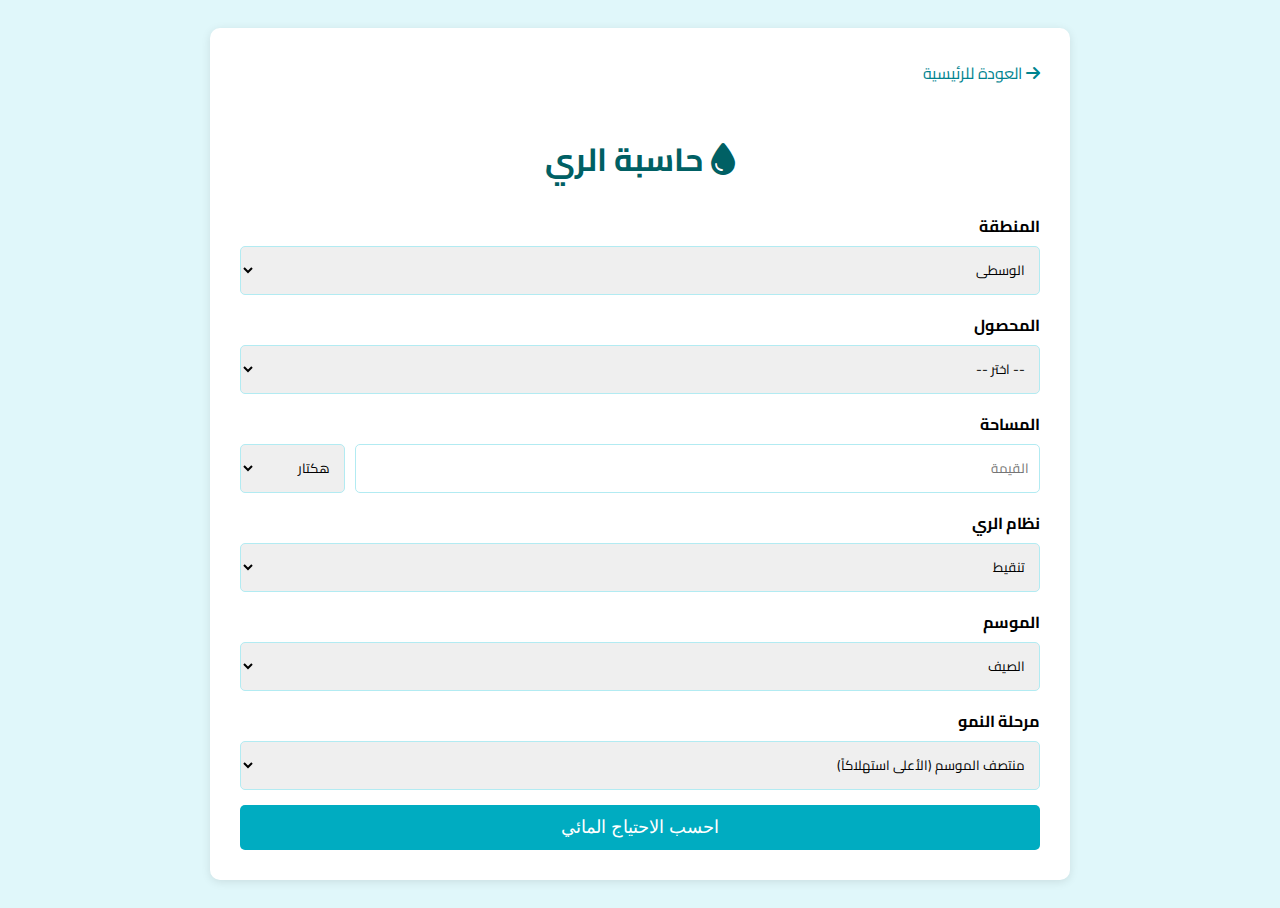
<file: MawasemTech/irrigation.html>
<!DOCTYPE html>
<html lang="ar" dir="rtl">

<head>
    <meta charset="UTF-8">
    <meta name="viewport" content="width=device-width, initial-scale=1.0">
    <title>حاسبة الري | مواسم تك</title>
    <link rel="stylesheet" href="https://cdnjs.cloudflare.com/ajax/libs/font-awesome/6.4.0/css/all.min.css">
    <link href="https://fonts.googleapis.com/css2?family=Cairo:wght@300;400;500;600;700;800&display=swap"
        rel="stylesheet">
    <link rel="icon" type="image/svg+xml" href="assets/images/favicon.svg">
    <style>
        body {
            font-family: 'Cairo', sans-serif;
            background: #e0f7fa;
            padding: 20px;
        }

        .container {
            max-width: 800px;
            margin: 0 auto;
            background: white;
            padding: 30px;
            border-radius: 10px;
            box-shadow: 0 2px 10px rgba(0, 0, 0, 0.1);
        }

        h1 {
            text-align: center;
            color: #006064;
        }

        .back-link {
            display: inline-block;
            margin-bottom: 20px;
            color: #00838f;
            text-decoration: none;
        }

        .form-group {
            margin-bottom: 15px;
        }

        label {
            display: block;
            margin-bottom: 5px;
            font-weight: bold;
        }

        input,
        select {
            width: 100%;
            padding: 10px;
            border: 1px solid #b2ebf2;
            border-radius: 5px;
            font-family: inherit;
            box-sizing: border-box;
        }

        button {
            width: 100%;
            padding: 12px;
            background: #00acc1;
            color: white;
            border: none;
            border-radius: 5px;
            font-size: 1.1em;
            cursor: pointer;
        }

        button:hover {
            background: #0097a7;
        }

        #results-container {
            margin-top: 20px;
            padding: 20px;
            background: #e1f5fe;
            border-radius: 5px;
            display: none;
        }
    </style>
</head>

<body>
    <div class="container">
        <a href="index.html" class="back-link"><i class="fas fa-arrow-right"></i> العودة للرئيسية</a>
        <h1><i class="fas fa-tint"></i> حاسبة الري</h1>

        <div class="form-group">
            <label>المنطقة</label>
            <select id="region">
                <option value="central">الوسطى</option>
                <option value="north">الشمالية</option>
                <option value="south">الجنوبية</option>
                <option value="east">الشرقية</option>
                <option value="west">الغربية</option>
            </select>
        </div>

        <div class="form-group">
            <label>المحصول</label>
            <select id="crop-select">
                <option value="">-- اختر --</option>
            </select>
        </div>

        <div class="form-group">
            <label>المساحة</label>
            <div style="display:flex; gap:10px;">
                <input type="number" id="area" placeholder="القيمة">
                <select id="area-unit" style="width:120px;">
                    <option value="hectare">هكتار</option>
                    <option value="donum">دونم</option>
                    <option value="acre">فدان</option>
                </select>
            </div>
        </div>

        <div class="form-group">
            <label>نظام الري</label>
            <select id="irrigation-type">
                <option value="drip">تنقيط</option>
                <option value="pivot">محوري</option>
                <option value="flood">غمر</option>
            </select>
        </div>

        <div class="form-group">
            <label>الموسم</label>
            <select id="season">
                <option value="summer">الصيف</option>
                <option value="winter">الشتاء</option>
                <option value="spring">الربيع</option>
            </select>
        </div>

        <div class="form-group">
            <label>مرحلة النمو</label>
            <select id="growth-stage">
                <option value="mid">منتصف الموسم (الأعلى استهلاكاً)</option>
                <option value="initial">بداية الزراعة</option>
                <option value="end">النضج والحصاد</option>
            </select>
        </div>

        <input type="hidden" id="flow-rate" value="0"> <!-- Simplified -->

        <button onclick="calculateIrrigation()">احسب الاحتياج المائي</button>

        <div id="results-container">
            <h3>النتيجة اليومية:</h3>
            <div style="font-size: 1.5em; font-weight: bold; color: #01579b;">
                <span id="res-daily-vol">0</span> م³ / يوم
            </div>

            <ul id="technical-details" style="margin-top:15px; color:#555; list-style:none; padding:0;"></ul>
            <div id="res-notes" style="margin-top:10px; font-size:0.9em;"></div>
            <p style="display:none;" id="res-duration"></p>
        </div>
    </div>

    <script src="js/fertilizer_data.js"></script>
    <script src="js/irrigation_logic.js"></script>
    <script src="js/irrigation_ui.js"></script>
</body>

</html>
</file>
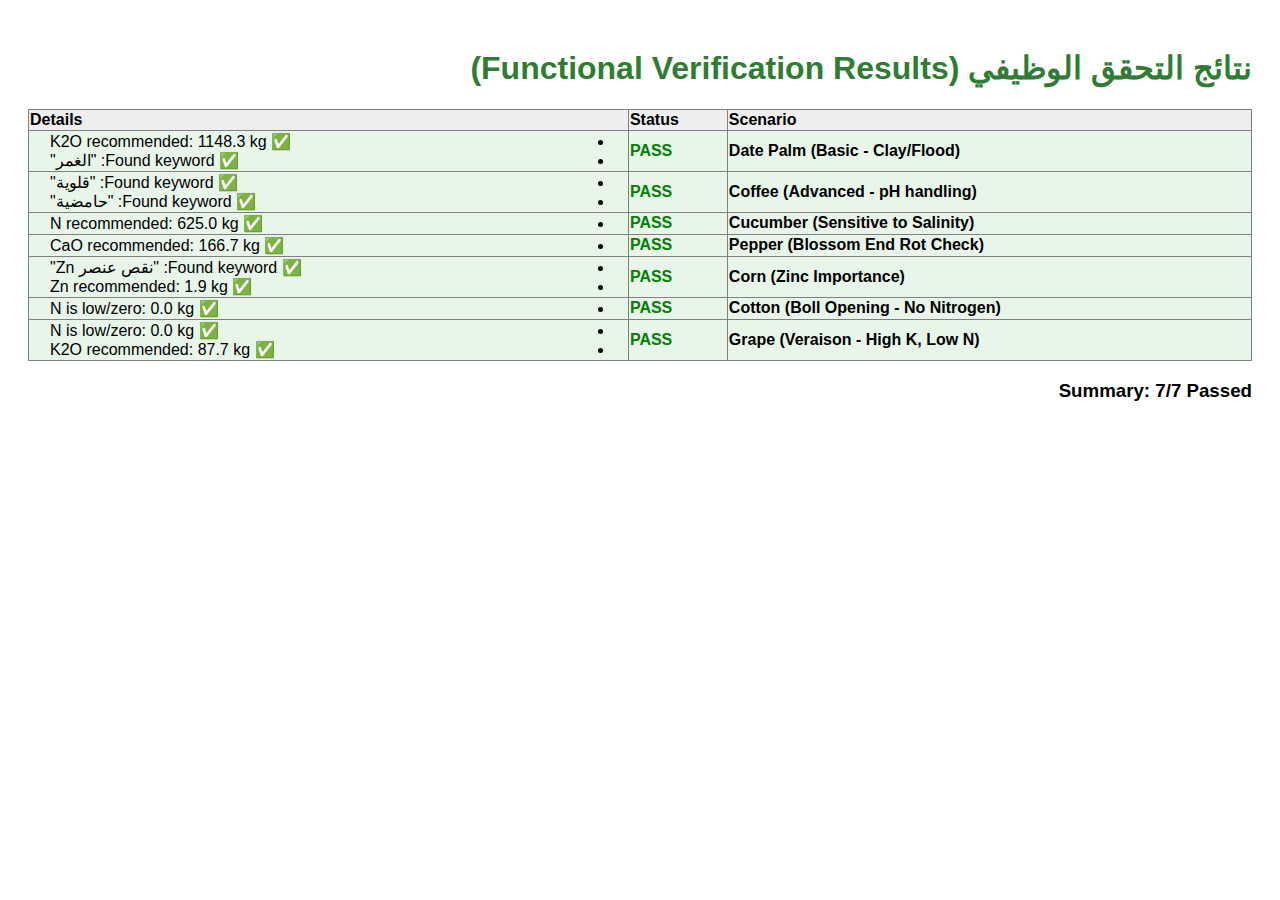
<file: MawasemTech/verification.html>
<!DOCTYPE html>
<html lang="ar" dir="rtl">

<head>
    <meta charset="UTF-8">
    <title>Functional Verification - Golden Model</title>
    <style>
        body {
            font-family: sans-serif;
            padding: 20px;
        }

        h1 {
            color: #2e7d32;
        }
    </style>
</head>

<body>
    <h1>نتائج التحقق الوظيفي (Functional Verification Results)</h1>
    <div id="verification-results">Running tests...</div>

    <!-- Load Dependencies -->
    <script src="js/fertilizer_data.js"></script>
    <script src="js/fertilizer_logic.js"></script>

    <!-- Load Runner -->
    <script src="js/verification_runner.js"></script>
</body>

</html>
</file>
